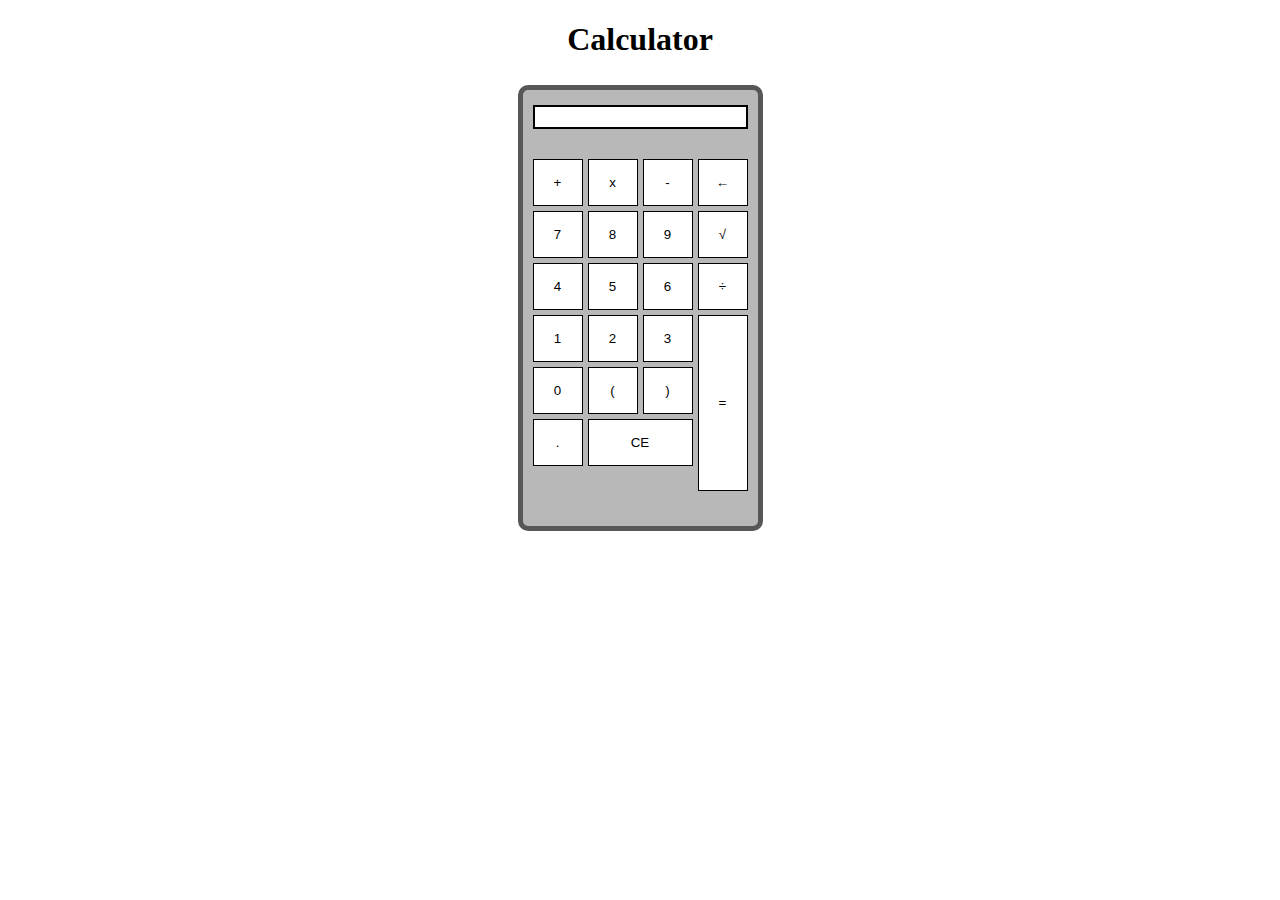
<file: Calculator page/index.html>
<!DOCTYPE html>
<html lang="en">
<head>
    <meta charset="UTF-8">
    <title>Calculator</title>
    <meta name="viewport" content="width=device-width, initial-scale=1.0">
    <link rel="stylesheet" href="Style.css">
    <link rel="stylesheet" href="https://necolas.github.io/normalize.css/8.0.1/normalize.css">
    <title>Calculator</title>
</head>
<body>
    <section class="title">
        <h1>Calculator</h1>
    </section>
    <div class="calculadora">
        <div class="contenido">
            <div class="resultado" id="resultado" ></div>
        </div>
        <div class="botones">
            <div class="numeros">
                <div class="signos">
                    <button id="mas" onclick="input(this,true)" value="+">+</button>
                    <button id="multiplicar" onclick="input(this, true)" value="x">x</button>
                    <button id="resta" onclick="input(this, true)" value="-" >-</button>
                    <button id="elim" onclick="elim()">←</button>
                </div>
                <div class="signos2">
                    <button id="raiz"onclick="raiz(this)" value="√(" class="raiz">√</button>
                    <button id="dividir"onclick="input(this, true)" value="/" >÷</button>
                    <button id="igual" onclick="equal()" class="igual">=</button>
                </div>
                <div>
                    <button id="n7" value= 7 onclick="input(this)">7</button>
                    <button id="n8" value= 8 onclick="input(this)">8</button>
                    <button id="n9" value= 9 onclick="input(this)">9</button>
                </div>
                <div>
                    <button id="n4" value= 4 onclick="input(this)">4</button>
                    <button id="n5" value= 5 onclick="input(this)">5</button>
                    <button id="n6" value= 6 onclick="input(this)">6</button>
                </div>
                <div>
                    <button id="n1" value= 1 onclick="input(this)">1</button>
                    <button id="n2" value= 2 onclick="input(this)">2</button>
                    <button id="n3" value= 3 onclick="input(this)">3</button>
                </div>
                <div class="elimt2">
                    <button id="n0" value= 0 onclick="input(this)">0</button>
                    <button id="pd" onclick="input(this)" value="(" class="pd">(</button>
                    <button id="pi" onclick="input(this)" value=")" class="pi">)</button>
                </div>
                <div class="signos3">
                    <button id="punto" value ="." onclick="input(this)" class="punto">.</button>
                    <button id="elimt" onclick="elimt()" class="elimt">CE</button>
                </div>
            </div>
            </div>
    </div> 
</body>
<script src="Calculator.js"></script>
</html>
</file>
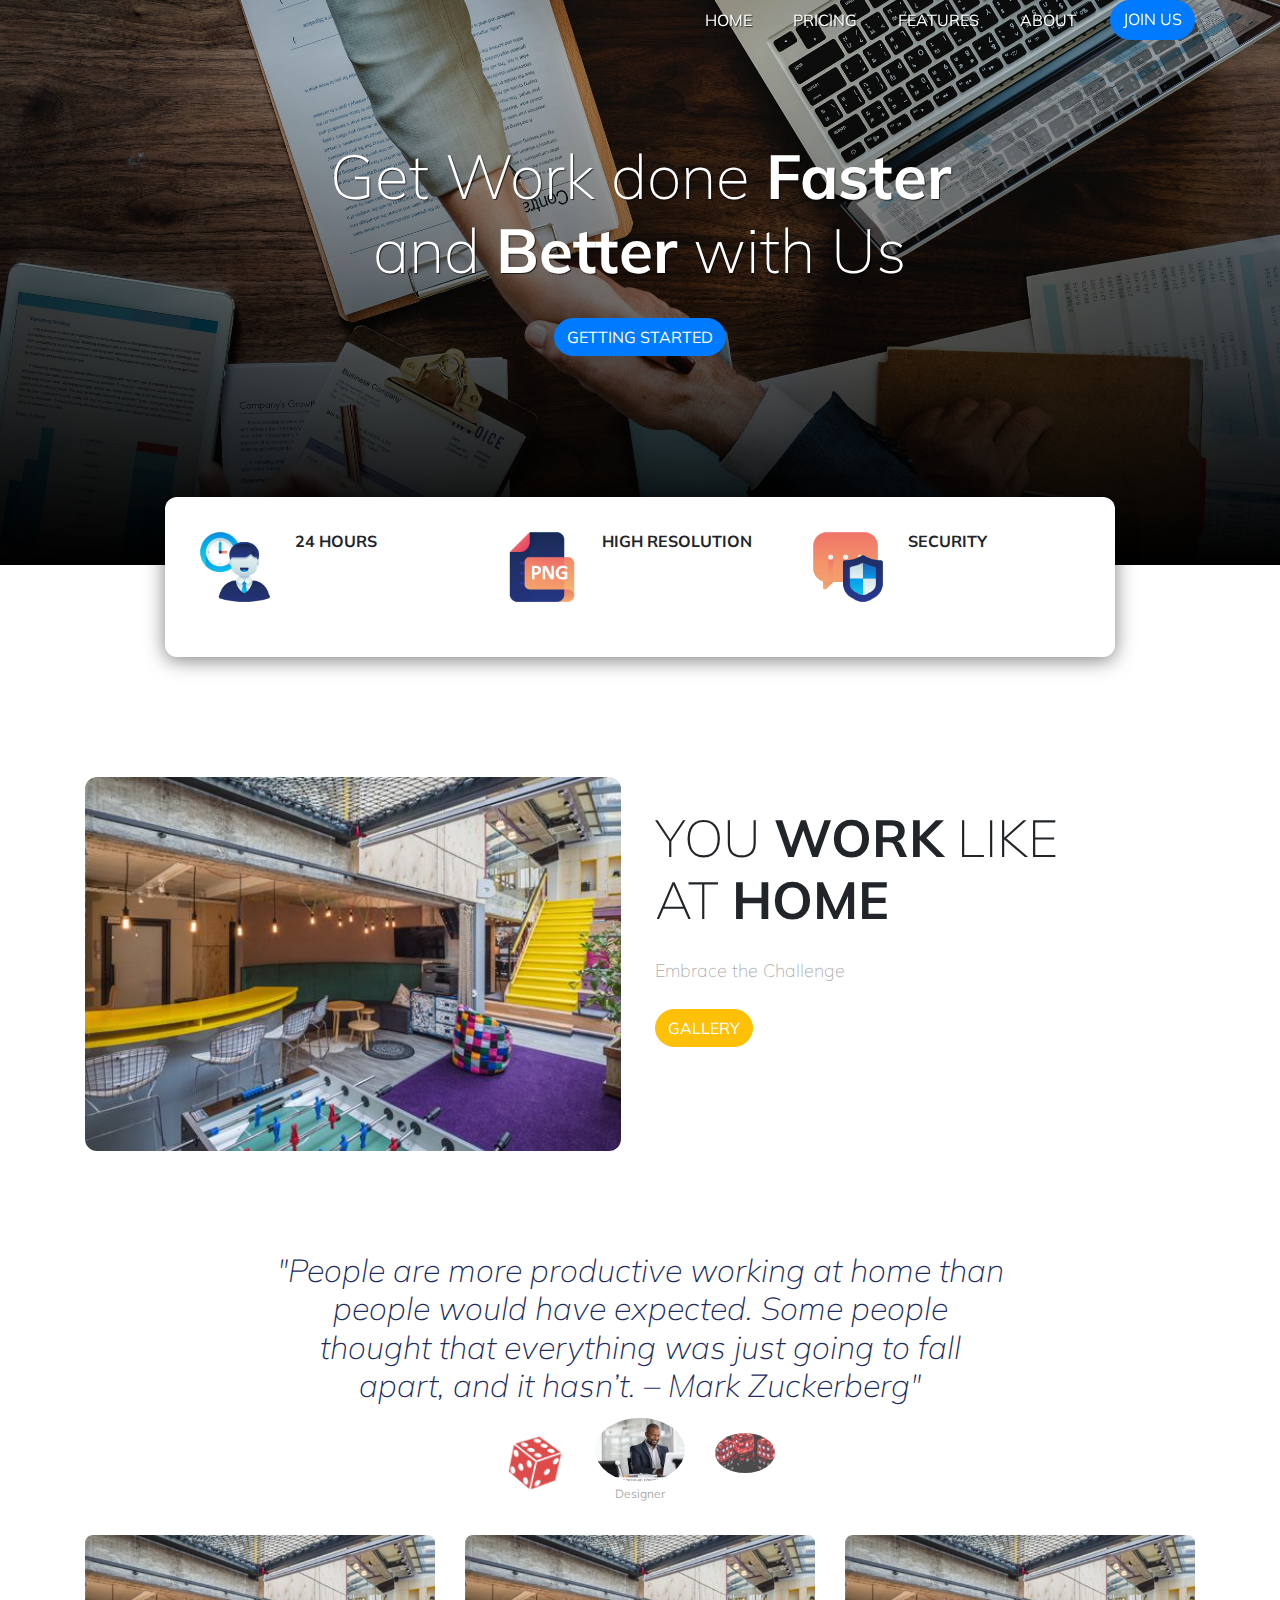
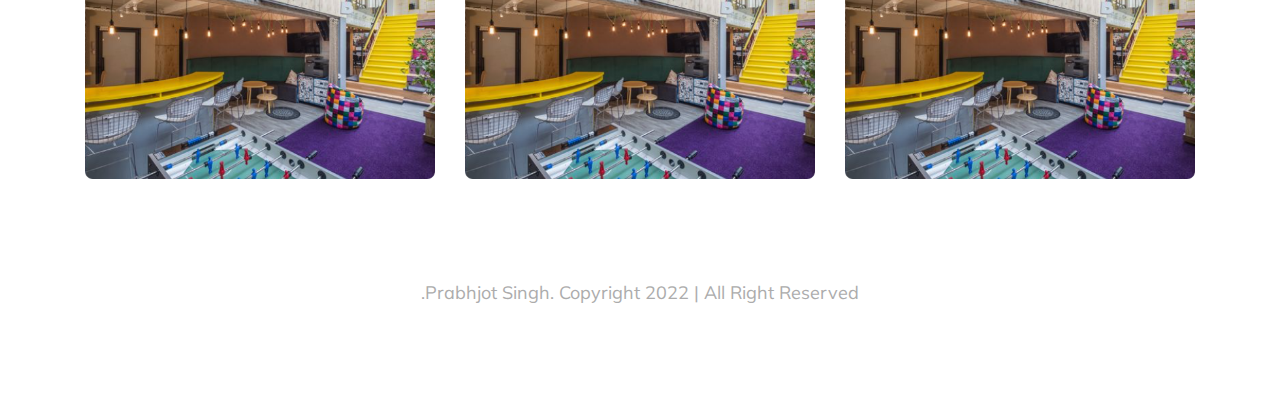
<file: landing page/index.html>
<!doctype html>
<html lang="en">

<head>
    <meta charset="utf-8">
    <meta name="viewport" content="width=device-width, initial-scale=1, shrink-to-fit=no">

    <!-- Bootstrap CSS -->
    <link rel="stylesheet" href="css/bootstrap.min.css">

    <!-- Google Fonts -->
    <link href="https://fonts.googleapis.com/css2?family=Mulish:wght@200;300;400;500;600;700;800;900&display=swap"
        rel="stylesheet">

    <!-- My CSS -->
    <link rel="stylesheet" href="css/main.css">

    <title> | Landing Page</title>
</head>

<body>
    <!-- navbar -->
    <nav class="navbar nav navbar-expand-lg navbar-light fixed-top">
        <div class="container">
            <a class="navbar-brand" href="index.html"></a>
            <button class="navbar-toggler" type="button" data-toggle="collapse" data-target="#navbarNavAltMarkup"
                aria-controls="navbarNavAltMarkup" aria-expanded="false" aria-label="Toggle navigation">
                <span class="navbar-toggler-icon"></span>
            </button>
            <div class="collapse navbar-collapse" id="navbarNavAltMarkup">
                <div class="navbar-nav ml-auto">
                    <a class="nav-link active" href="index.html">Home <span class="sr-only">(current)</span></a>
                    <a class="nav-link" href="#">Pricing</a>
                    <a class="nav-link" href="#">Features</a>
                    <a class="nav-link" href="#">About</a>
                    <a class="btn btn-primary custom-button" href="">Join Us</a>
                </div>
            </div>
        </div>
    </nav>
    <!-- end of navbar -->

    <!-- jumbotron -->
    <div class="jumbotron jumbotron-fluid">
        <div class="container">
            <h1 class="display-4">Get Work done <span>Faster</span><br> and <span>Better</span> with Us</h1>
            <a href="" class="btn btn-primary custom-button">Getting Started</a>
        </div>
    </div>
    <!-- end of jumbotron -->

    <!-- container -->
    <div class="container">

        <!-- info panel -->
        <div class="row justify-content-center">
            <div class="col-10 info-panel">
                <div class="row">
                    <div class="col-lg">
                        <img src="img/employee.png" alt="Employee" class="float-left">
                        <h4>24 Hours</h4>
                        <p></p>
                    </div>
                    <div class="col-lg">
                        <img src="img/hires.png" alt="High Resolution" class="float-left">
                        <h4>High Resolution</h4>
                        <p></p>
                    </div>
                    <div class="col-lg">
                        <img src="img/security.png" alt="Security" class="float-left">
                        <h4>Security</h4>
                        <p></p>
                    </div>
                </div>
            </div>
        </div>
        <!-- end of info panel -->

        <!-- working space -->
        <div class="row workingspace">
            <div class="col-lg-6">
                <img src="img/workingspace.png" alt="Working Space" class="img-fluid">
            </div>
            <div class="col-lg-5">
                <h3>You <span>Work</span> like at <span>Home</span></h3>
                <p> Embrace the Challenge</p>
                <a href="" class="btn btn-warning text-white custom-button">Gallery</a>
            </div>
        </div>
        <!-- akhir working space -->

        <!-- testinomials -->
        <section class="testimonials">
            <div class="row justify-content-center">
                <div class="col-lg-8">
                    <h5>"People are more productive working at home than people would have expected. Some people thought that everything was just going to fall apart, and it hasn’t.  –  Mark Zuckerberg"</h5>
                </div>
            </div>
            <div class="row justify-content-center">
                <div class="col-lg-6 justify-content-center d-flex">
                    <figure class="figure">
                        <img src="img/img1.png" class="figure-img img-fluid rounded-circle">
                    </figure>
                    <figure class="figure">
                        <img src="img/img2.jfif" class="figure-img img-fluid rounded-circle utama">
                        <figcaption class="figure-caption">
                            <h5></h5>
                            <p>Designer</p>
                        </figcaption>
                    </figure>
                    <figure class="figure">
                        <img src="img/img3.jfif" class="figure-img img-fluid rounded-circle">
                    </figure>
                </div>
            </div>
        </section>
        <!-- end of testimonials -->
        <!-- blog space -->
        <div class="row blog">
            <div class="col-lg-4">
                <img src="img/workingspace.png" alt="Working Space" class="img-fluid">
            </div>
            <div class="col-lg-4">
                <img src="img/workingspace.png" alt="Working Space" class="img-fluid">
            </div>
            <div class="col-lg-4">
                <img src="img/workingspace.png" alt="Working Space" class="img-fluid">
            </div>

        </div>
        <!-- akhir blog space -->
        <!-- footer -->
        <div class="row footer">
            <div class="col text-center">
                <p>.Prabhjot Singh. Copyright 2022 | All Right Reserved</p>
            </div>
        </div>
        <!-- end of footer -->

    </div>
    <!-- end of container -->


    <!-- Optional JavaScript -->
    <!-- jQuery first, then Popper.js, then Bootstrap JS -->
    <script src="https://code.jquery.com/jquery-3.5.1.slim.min.js"
        integrity="sha384-DfXdz2htPH0lsSSs5nCTpuj/zy4C+OGpamoFVy38MVBnE+IbbVYUew+OrCXaRkfj"
        crossorigin="anonymous"></script>
    <script src="https://cdn.jsdelivr.net/npm/popper.js@1.16.1/dist/umd/popper.min.js"
        integrity="sha384-9/reFTGAW83EW2RDu2S0VKaIzap3H66lZH81PoYlFhbGU+6BZp6G7niu735Sk7lN"
        crossorigin="anonymous"></script>
    <script src="js/bootstrap.min.js"></script>
    <script src="js/nav.js"></script>
</body>

</html>
</file>
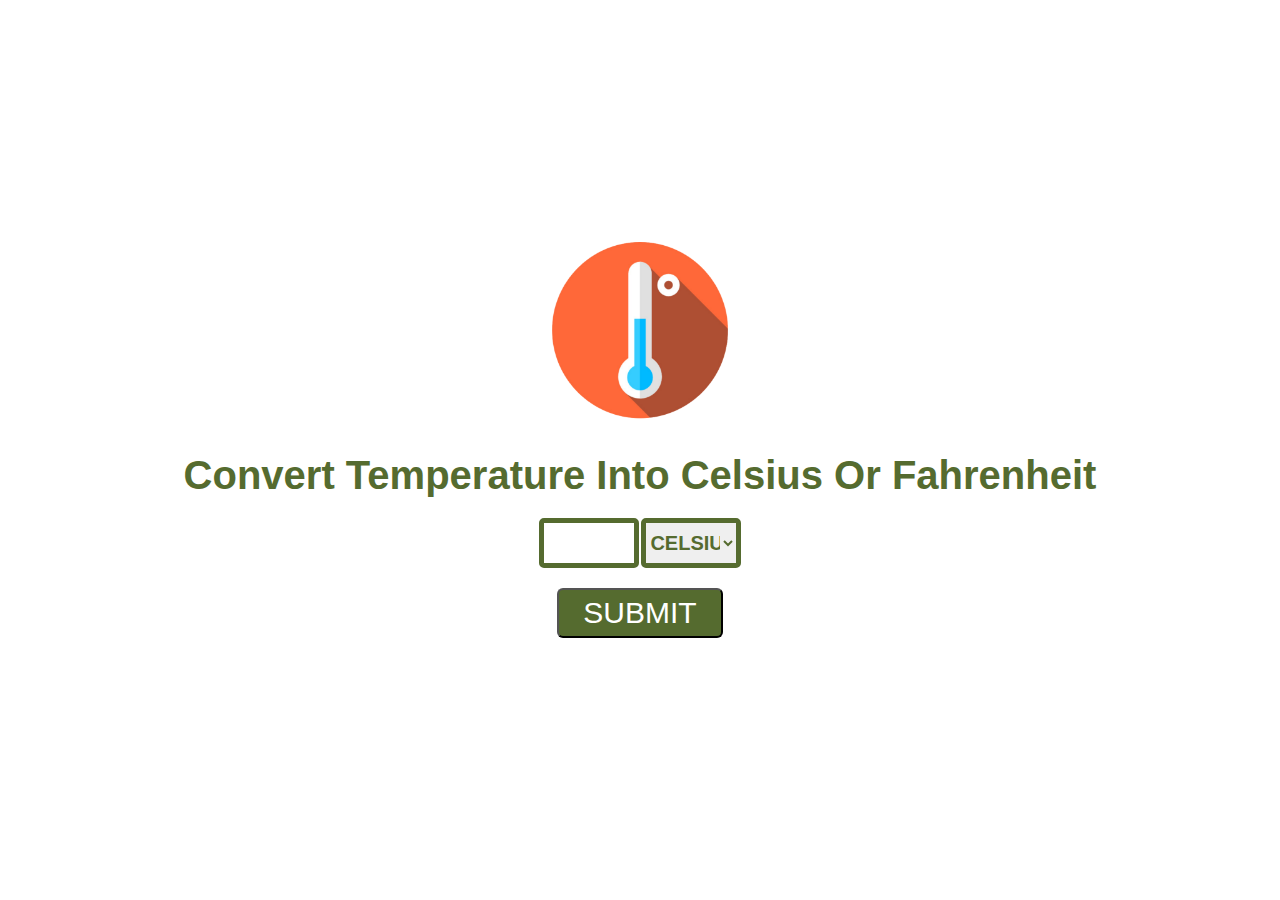
<file: Temperature page/index.html>
<!DOCTYPE html>
<html lang="en">
<head>
    <meta charset="UTF-8">
    <meta http-equiv="X-UA-Compatible" content="IE=edge">
    <meta name="viewport" content="width=device-width, initial-scale=1.0">
    <link rel="stylesheet" href="./css-file/file.css">
    <title>Document</title>
</head>
<body>
    <form class="contenor" onsubmit="main(); return false">
        <div class="icon"><img src="./img/kissclipart-temperature-clipart-graphics-cards-video-adapter-df4f116fb1d1f393.png" alt="" id="ic"></div>
        <label>convert temperature into celsius or fahrenheit</label>
        <br>
        <input type="number" id="val" name="temp">
        <select name="op" id="op">
            <option value="celsius">celsius</option>
            <option value="fahrenheit">fahrenheit</option>
        </select>
        </br>
        <input type="submit" id="sub" name="temp">
        <h1 id='result'></h1>
    </form>
    <script src="./js-file/file.js"></script>
</body>
</html>
</file>
<file: Calculator page/Style.css>
.title{
    text-align: center;
    margin-top: 1px;
    padding-bottom:5px;
}

.calculadora{
    border: 5px solid rgb(87, 87, 87);
    border-radius: 10px;
    background: #b8b8b8;
    width: fit-content;
    margin:auto;
    font-size: 20px;
    padding: 15px 10px;
}
.contenido{
    border: 2px solid black;
    background:white;
    padding: 0px;
}
.resultado{
    padding: 10px;
}

button{
    background: white;
    border: 1.5px solid black;
    padding: 15px;
}
button:hover{
    background:#c1bdff;
    transition: 300ms ease;
}
.numeros{
    padding: 0px 0px 20px 0px;
}
.numeros button{
    margin-top:5px;
    width: 50px;
}
.signos{
    padding: 0px 0px 0px 0px 
}
.signos button{
    margin-top: 5px;
    display: inline-block;
    width: 50px;
}
.botones{
    margin-top: 25px;
    display: flex;
}
.signos2 .igual{
    height: 176px;
}
.signos2{
    display: flex;
    float: right;
    flex-flow: column;
}
.signos3 .elimt{
    width: 105px;
}
</file>
<file: landing page/css/main.css>
*{
    padding:0;
    margin:0;
    box-sizing: border-box;
}
body{
    font-family: 'Mulish', sans-serif;
}
html {
    scroll-behavior: smooth;
  }

/* navbar */
.navbar{
    z-index: 99;
    transition:500ms ease;
    padding-bottom: 0%;
    padding-top: 0%;
   
}
.navbar.scrolled{
    background-color:blue;
    box-shadow: 0 2px 12px -0 white;
    
}
.navbar-brand{
    font-weight: 700;
    font-size: 32px;
}

/* jumbotron */
.jumbotron{
    background-image: url(../img/jumbotron-bg.jpg);
    background-size: cover;
    height: 500px;
    text-align: center;
    position: relative;
}

.jumbotron .container{
    z-index: 1;
    position: relative;
}

.jumbotron::after{
    content: '';
    display: block;
    width: 100%;
    height: 80%;
    background-image: linear-gradient(to top, rgba(0,0,0,1), rgba(0,0,0,0));
    position: absolute;
    bottom: 0;
}

.jumbotron .display-4{
    color: white;
    margin-top: 150px;
    font-weight: 200;
    text-shadow: 1px 1px 1px rgba(0, 0, 0, 0.7);
    font-size: 40px;
    margin-bottom: 30px;
}

.jumbotron .display-4 span{
    font-weight: 700;
}

/* Info panel */
.info-panel{
    box-shadow: 0 3px 20px rgba(0, 0, 0, 0.5);
    border-radius: 12px;
    margin-top: -100px;
    background-color: white;
    padding: 30px;
}

.info-panel img{
    width: 80px;
    height: 80px;
    margin-right: 20px;
    margin-bottom: 20px;
}

.info-panel h4{
    font-size: 16px;
    text-transform: uppercase;
    font-weight: bold;
    margin-top: 5px;
}

.info-panel p{
    font-size: 14px;
    color: #acacac;
    font-weight: 200;
}

/* Workingspace */
.workingspace {
    margin-top: 120px;
    text-align: center;
}

.workingspace h3{
    font-size: 52px;
    font-weight: 200;
    text-transform: uppercase;
    margin-top: 30px;
}

.workingspace h3 span{
    font-weight: 700;
}

.workingspace p{
    font-size: 18px;
    color: #acacac;
    font-weight: 200;
    margin: 25px 0;
}

/* Testimonials */
.testimonials{
    margin-top: 100px;
}

.testimonials h5{
    text-align: center;
    font-weight: 200;
    font-style: italic;
    font-size: 24px;
    color: #1C2C5D;
}

.testimonials figure img{
    width: 60px;
    margin: 20px 15px 5px;
    opacity: 0.7;
}

.testimonials figure img.utama{
    width: 90px;
    opacity: 1;
    margin-top: 5px;
}

.testimonials figure h5{
    font-size: 16px;
    font-weight: bold;
    font-style: normal;
}

.testimonials figure p{
    font-size: 12px;
    color: #acacac;
    /* text-align: center; */
    margin-top: -10px;
}


.testimonials figcaption{
    text-align: center;
}

/* footer */
.footer{
    margin-top: 100px;
}
.footer p{
    color: #acacac;
    font-size: 18px;
}

/* utility */
.custom-button{
    text-transform: uppercase;
    border-radius: 40px;
}

/* DESKTOP VERSION */
@media (min-width: 992px) { 
    
    .navbar-brand, .nav-link{
        color: white !important;
        text-shadow: 1px 1px 1px rgba(0, 0, 0, 0.7);
    }

    .nav-link{
        text-transform: uppercase;
        margin-right: 25px;
    }

    .nav-link:hover::after{
        content: '';
        display: block;
        border-bottom: 3px solid #0B63DC;
        width: 50%;
        margin: auto;
        padding-bottom: 5px;
        margin-bottom: -8px;
    }

    .jumbotron{
        margin-top: -75px;
        height: 640px;
    }

    .jumbotron .display-4 {
        font-size: 62px;
    }

    .workingspace{
        text-align: left;
    }

    .testimonials h5{
        font-size: 32px;
    }
 }
 @media (max-width: 992px) { 
     .navbar{
         background-color: white;
         padding-bottom: 2%;
     }
 }
</file>
<file: Temperature page/css-file/file.css>
*{
    padding: 0;
    margin: 0;
    box-sizing: border-box;
}
html{
    font-family: Arial, Helvetica, sans-serif;
    font-size: 62.5%;
    display: flex;
    justify-content: center;
    text-align: center;
    align-items: center;
    height: 100%;
    background-color: solid blue;
}

.icon img{
    display: inline-block;
    width: 200px;
    margin-bottom: 30px;
}
label{
    text-transform: capitalize;
    font-size: 4rem;
    color: #556b2f;
    font-weight: 600;
}

#val{
    margin-top: 20px;
    height: 50px;
    width: 100px;
    margin-bottom: 20px;
    font-size: 2rem;
    text-align: center;
    border: 5px solid #556b2f;
    outline: none;
    font-weight: 600;
    border-radius: 5px;
    color:  #556b2f;
}
#op{
    margin-top: 20px;
    height: 50px;
    width: 100px;
    /* margin-bottom: 20px; */
    font-size: 2rem;
    text-align: center;
    border: 5px solid #556b2f;
    outline: none;
    font-weight: 600;
    border-radius: 5px;
    text-transform: uppercase;
    color:  #556b2f;
}
#sub{
    padding: 0.2em 0.8em;
    color: white;
    background:  #556b2f;
    border-radius: 6px;
    text-transform: uppercase;
    font-size: 3rem;
    margin-bottom: 20px;
    outline: none;
    text-decoration: none;
    
}
#sub:hover{
    background: #415223;
}
#result{
    font-size: 3rem;
    text-transform: capitalize;
    color: #556b2f;
}

@media (max-width:500px){
    html{
        font-size: 50%;
    }
    label{
        font-size: 3rem;
    }
    #ic{
        width: 150px;
        margin-bottom: 10px;
    }
    #ressult{
        font-size: 2rem;
    }
    .contenor{
        padding-bottom: 100px;
    }
}
</file>
